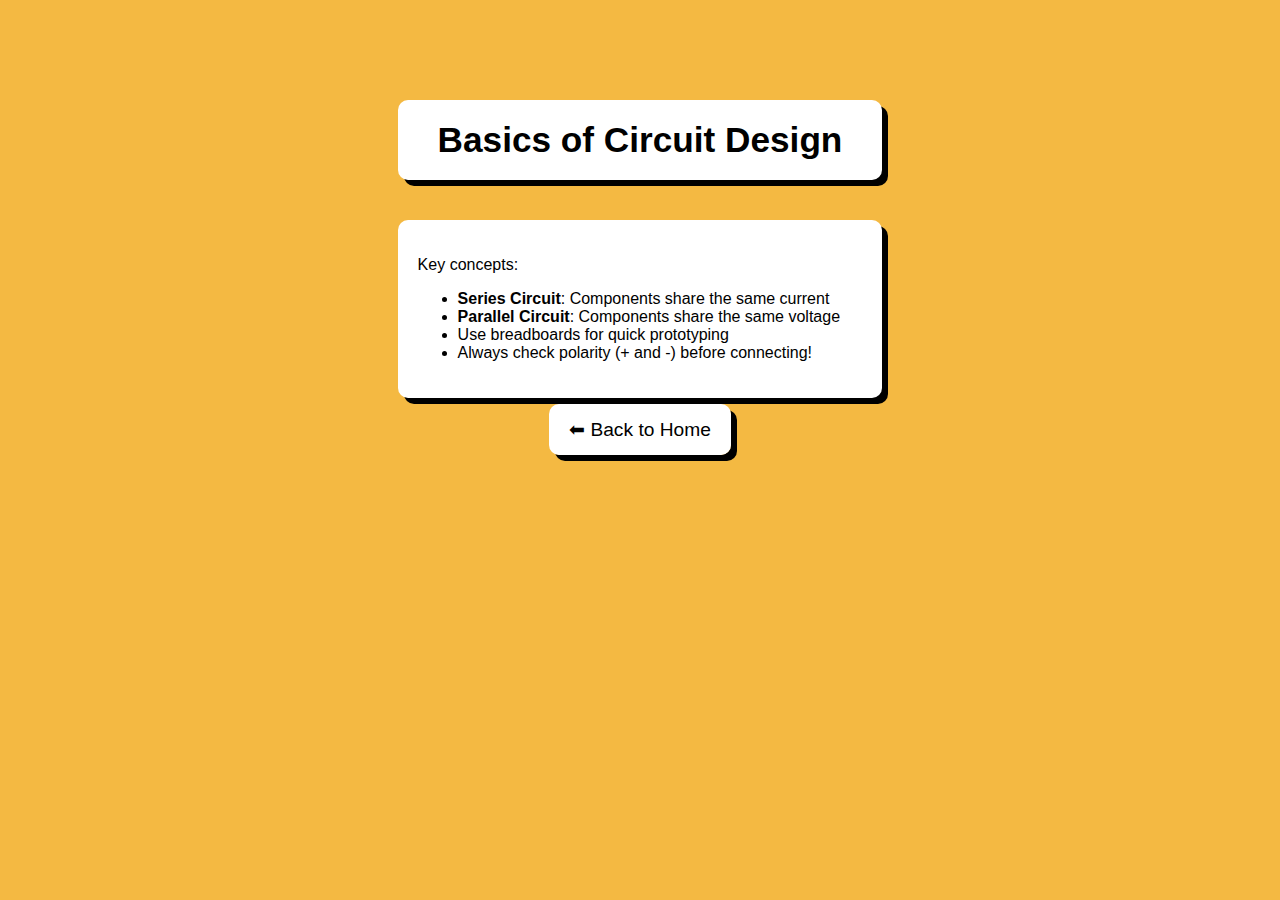
<file: circuit.html>
<!DOCTYPE html>
<html lang="en">
<head>
  <meta charset="UTF-8">
  <meta name="viewport" content="width=device-width, initial-scale=1.0">
  <title>Circuit Design</title>
  <link rel="stylesheet" href="style.css">
</head>
<body>
  <div class="container">
    <div class="title-box">
      <h1>Basics of Circuit Design</h1>
    </div>

    <div class="content-box">
      <p>Key concepts:</p>
      <ul>
        <li><b>Series Circuit</b>: Components share the same current</li>
        <li><b>Parallel Circuit</b>: Components share the same voltage</li>
        <li>Use breadboards for quick prototyping</li>
        <li>Always check polarity (+ and -) before connecting!</li>
      </ul>
    </div>

    <a href="index.html" class="btn">⬅ Back to Home</a>
  </div>
</body>
</html>
</file>
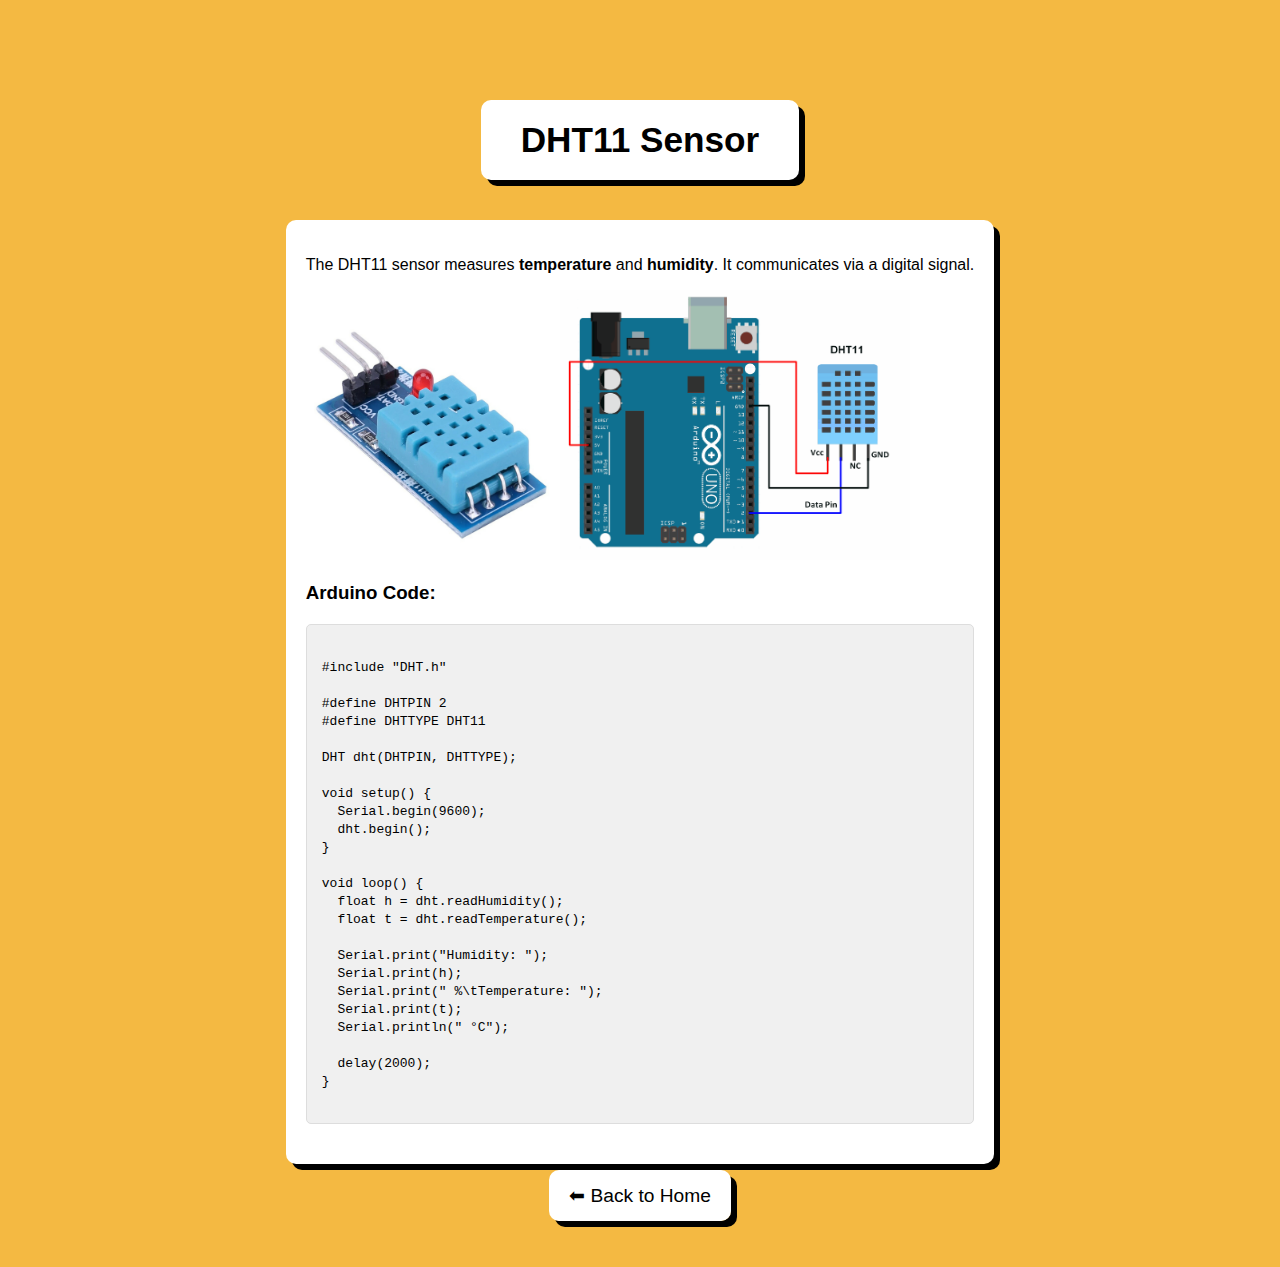
<file: dht11.html>
<!DOCTYPE html>
<html lang="en">
<head>
  <meta charset="UTF-8">
  <meta name="viewport" content="width=device-width, initial-scale=1.0">
  <title>DHT11 Sensor</title>
  <link rel="stylesheet" href="style.css">
</head>
<body>
  <div class="container">
    <div class="title-box">
      <h1>DHT11 Sensor</h1>
    </div>

    <div class="content-box">
      <p>The DHT11 sensor measures <b>temperature</b> and <b>humidity</b>. It communicates via a digital signal.</p>

      <!-- Add sensor and circuit images here -->
      <div class="sensor-images">
        <img src="images/dht11-sensor.jpg" alt="DHT11 Sensor Module" width="250">
        <img src="images/dht11-circuit.png" alt="DHT11 Circuit Diagram" width="350">
      </div>

      <h3>Arduino Code:</h3>
      <pre><code>
#include "DHT.h"

#define DHTPIN 2
#define DHTTYPE DHT11

DHT dht(DHTPIN, DHTTYPE);

void setup() {
  Serial.begin(9600);
  dht.begin();
}

void loop() {
  float h = dht.readHumidity();
  float t = dht.readTemperature();

  Serial.print("Humidity: ");
  Serial.print(h);
  Serial.print(" %\tTemperature: ");
  Serial.print(t);
  Serial.println(" °C");

  delay(2000);
}
      </code></pre>
    </div>

    <a href="index.html" class="btn">⬅ Back to Home</a>
  </div>
</body>
</html>
</file>
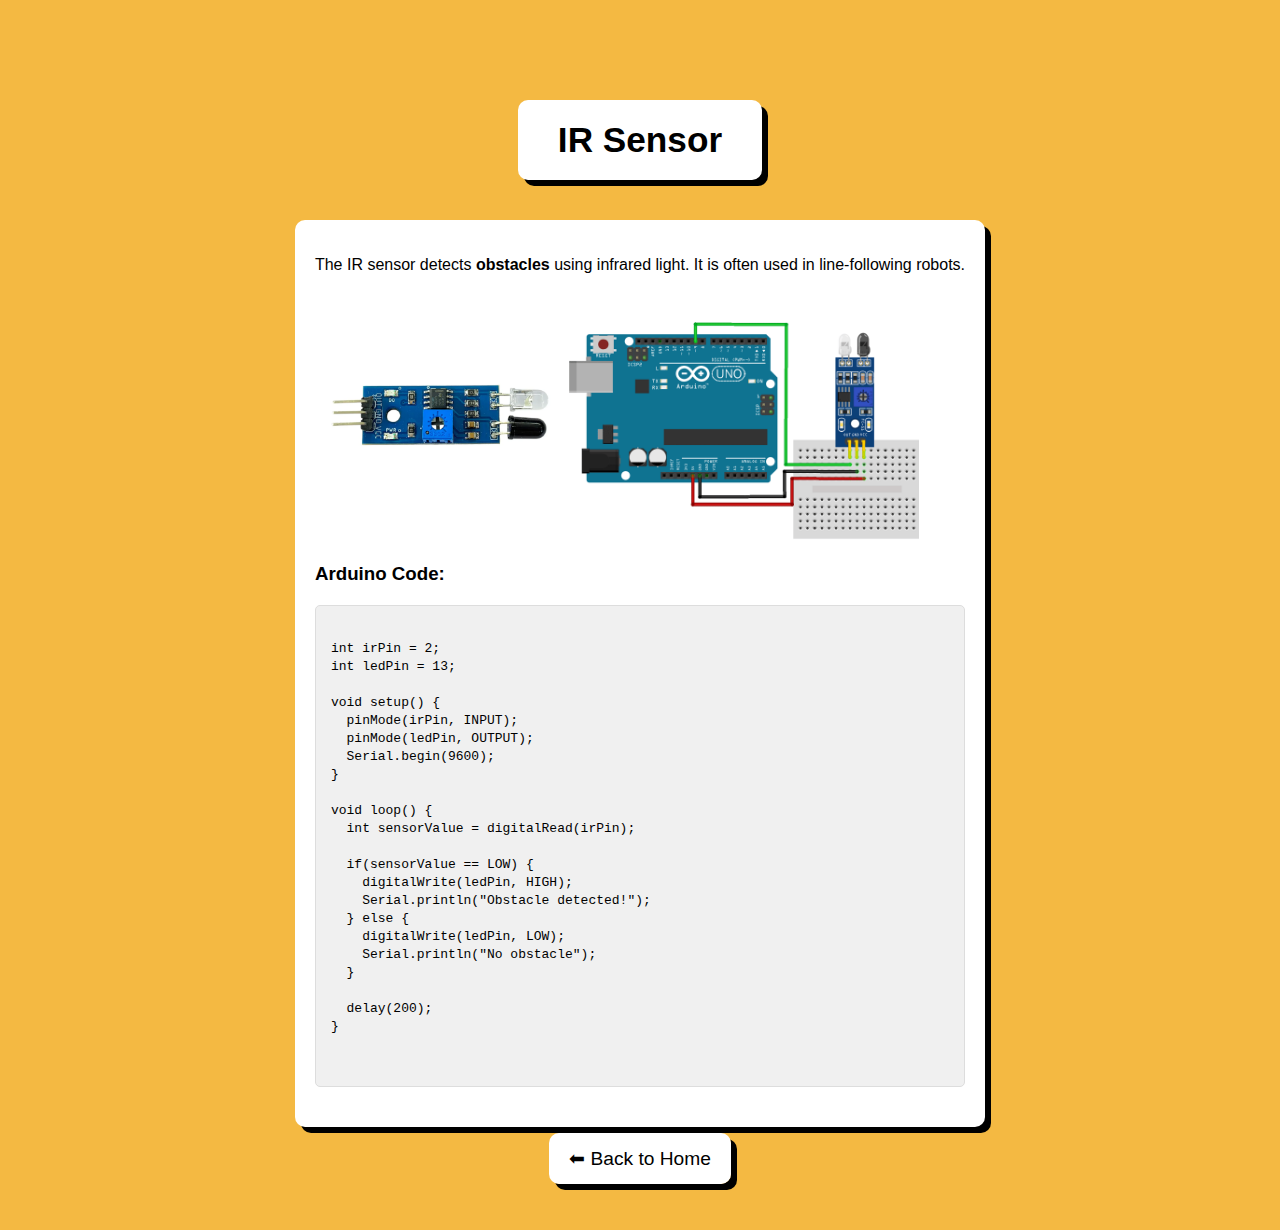
<file: ir.html>
<!DOCTYPE html>
<html lang="en">
<head>
  <meta charset="UTF-8">
  <meta name="viewport" content="width=device-width, initial-scale=1.0">
  <title>IR Sensor</title>
  <link rel="stylesheet" href="style.css">
</head>
<body>
  <div class="container">
    <div class="title-box">
      <h1>IR Sensor</h1>
    </div>

    <div class="content-box">
      <p>The IR sensor detects <b>obstacles</b> using infrared light. It is often used in line-following robots.</p>

      <div class="sensor-images">
        <img src="images/ir-sensor.jpg" alt="IR Sensor Module" width="250">
        <img src="images/ir-circuit.png" alt="IR Circuit Diagram" width="350">
      </div>

      <h3>Arduino Code:</h3>
      <pre><code>
int irPin = 2;
int ledPin = 13;

void setup() {
  pinMode(irPin, INPUT);
  pinMode(ledPin, OUTPUT);
  Serial.begin(9600);
}

void loop() {
  int sensorValue = digitalRead(irPin);
  
  if(sensorValue == LOW) {
    digitalWrite(ledPin, HIGH);
    Serial.println("Obstacle detected!");
  } else {
    digitalWrite(ledPin, LOW);
    Serial.println("No obstacle");
  }
  
  delay(200);
}

      </code></pre>
    </div>

    <a href="index.html" class="btn">⬅ Back to Home</a>
  </div>
</body>
</html>
</file>
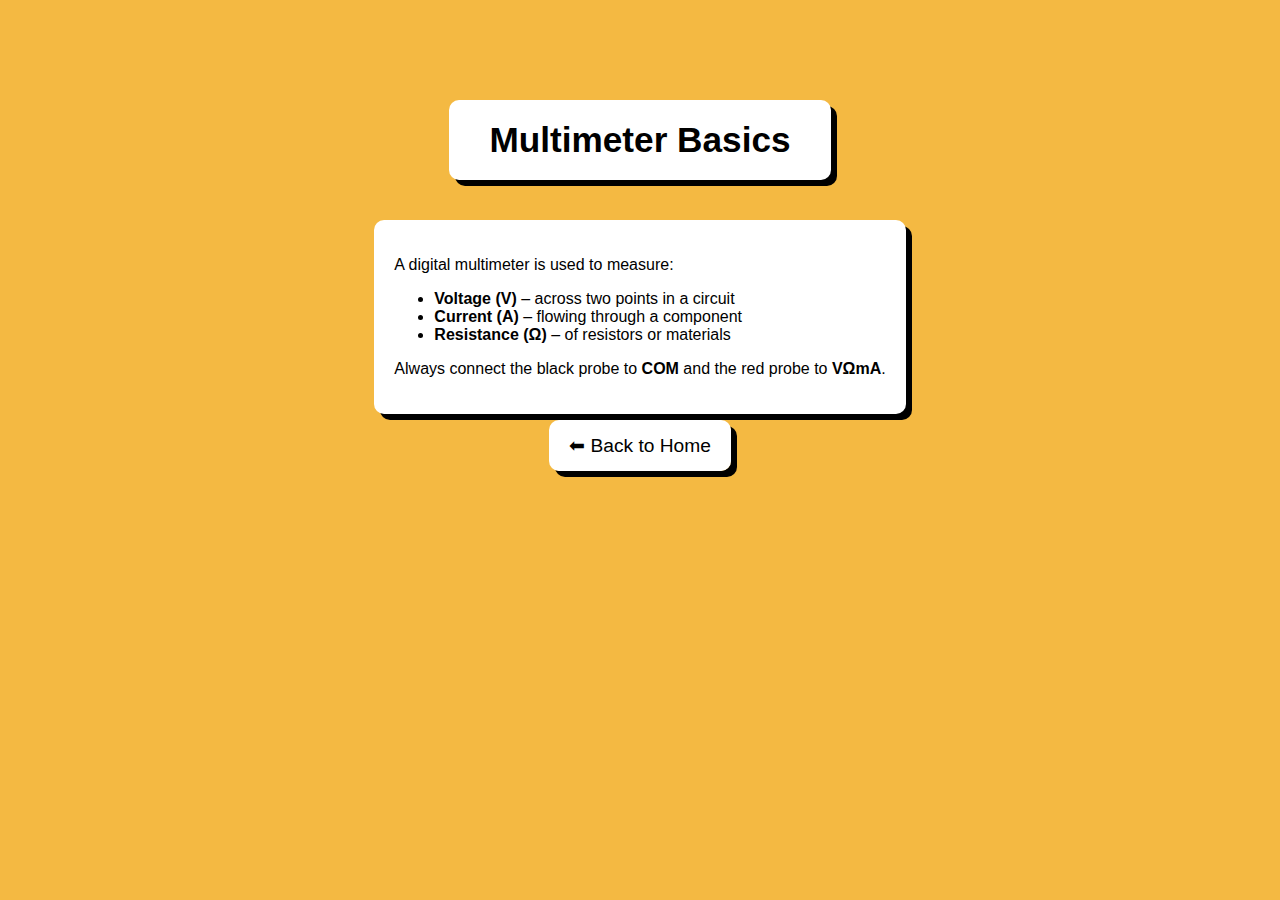
<file: multimeter.html>
<!DOCTYPE html>
<html lang="en">
<head>
  <meta charset="UTF-8">
  <meta name="viewport" content="width=device-width, initial-scale=1.0">
  <title>Multimeter Basics</title>
  <link rel="stylesheet" href="style.css">
</head>
<body>
  <div class="container">
    <div class="title-box">
      <h1>Multimeter Basics</h1>
    </div>

    <div class="content-box">
      <p>A digital multimeter is used to measure:</p>
      <ul>
        <li><b>Voltage (V)</b> – across two points in a circuit</li>
        <li><b>Current (A)</b> – flowing through a component</li>
        <li><b>Resistance (Ω)</b> – of resistors or materials</li>
      </ul>
      <p>Always connect the black probe to <b>COM</b> and the red probe to <b>VΩmA</b>.</p>
    </div>

    <a href="index.html" class="btn">⬅ Back to Home</a>
  </div>
</body>
</html>
</file>
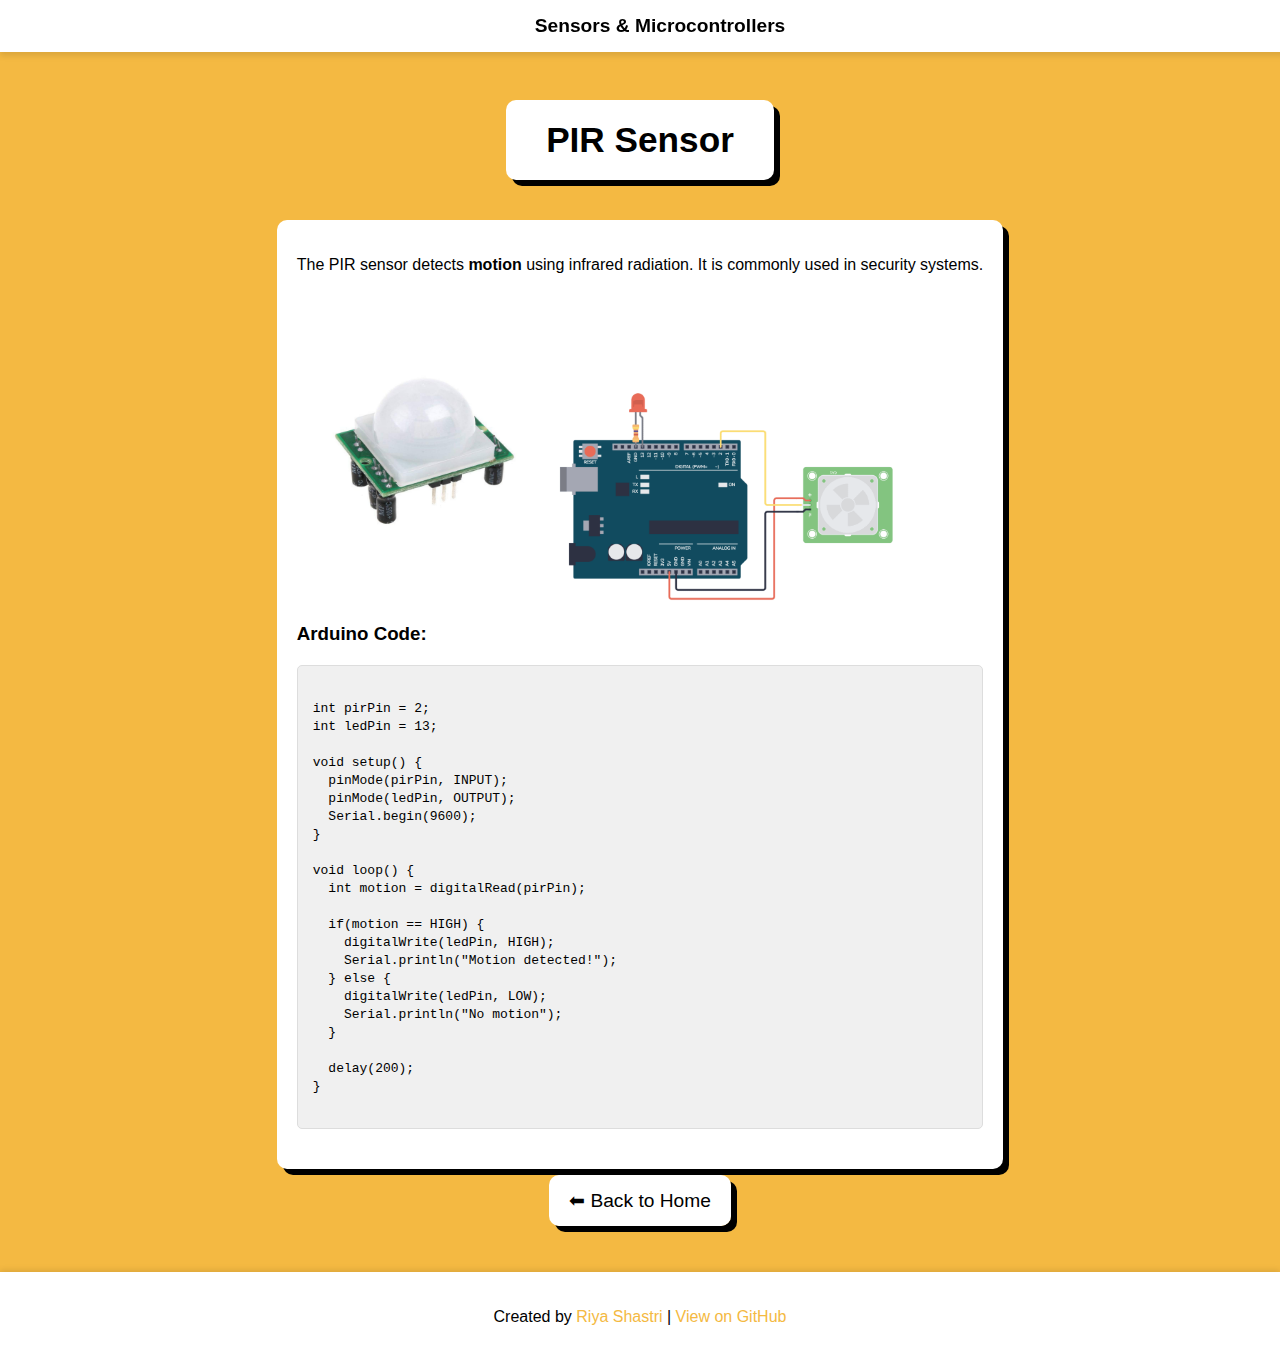
<file: pir.html>
<!DOCTYPE html>
<html lang="en">
<head>
  <meta charset="UTF-8">
  <meta name="viewport" content="width=device-width, initial-scale=1.0">
  <title>PIR Sensor</title>
  <link rel="stylesheet" href="style.css">
  <link rel="icon" type="image/png" href="images/favicon.png">
</head>
<body>
  <nav>
  <a href="index.html" class="nav-brand">Sensors & Microcontrollers</a>
</nav>

  <div class="container">
    <div class="title-box">
      <h1>PIR Sensor</h1>
    </div>

    <div class="content-box">
      <p>The PIR sensor detects <b>motion</b> using infrared radiation. It is commonly used in security systems.</p>

      <div class="sensor-images">
        <img src="images/pir-sensor.jpg" alt="PIR Sensor Module" width="250">
        <img src="images/pir-circuit.png" alt="PIR Circuit Diagram" width="350">
      </div>

      <h3>Arduino Code:</h3>
      <pre><code>
int pirPin = 2;
int ledPin = 13;

void setup() {
  pinMode(pirPin, INPUT);
  pinMode(ledPin, OUTPUT);
  Serial.begin(9600);
}

void loop() {
  int motion = digitalRead(pirPin);
  
  if(motion == HIGH) {
    digitalWrite(ledPin, HIGH);
    Serial.println("Motion detected!");
  } else {
    digitalWrite(ledPin, LOW);
    Serial.println("No motion");
  }
  
  delay(200);
}
      </code></pre>
    </div>

    <a href="index.html" class="btn back-btn">⬅ Back to Home</a>
  </div>

  <footer>
    <p>Created by <a href="https://github.com/riyashastri4" target="_blank">Riya Shastri</a> | 
      <a href="https://github.com/riyashastri4/Sensors-and-microcontrollers" target="_blank">View on GitHub</a>
    </p>
  </footer>
</body>
</html>
</file>
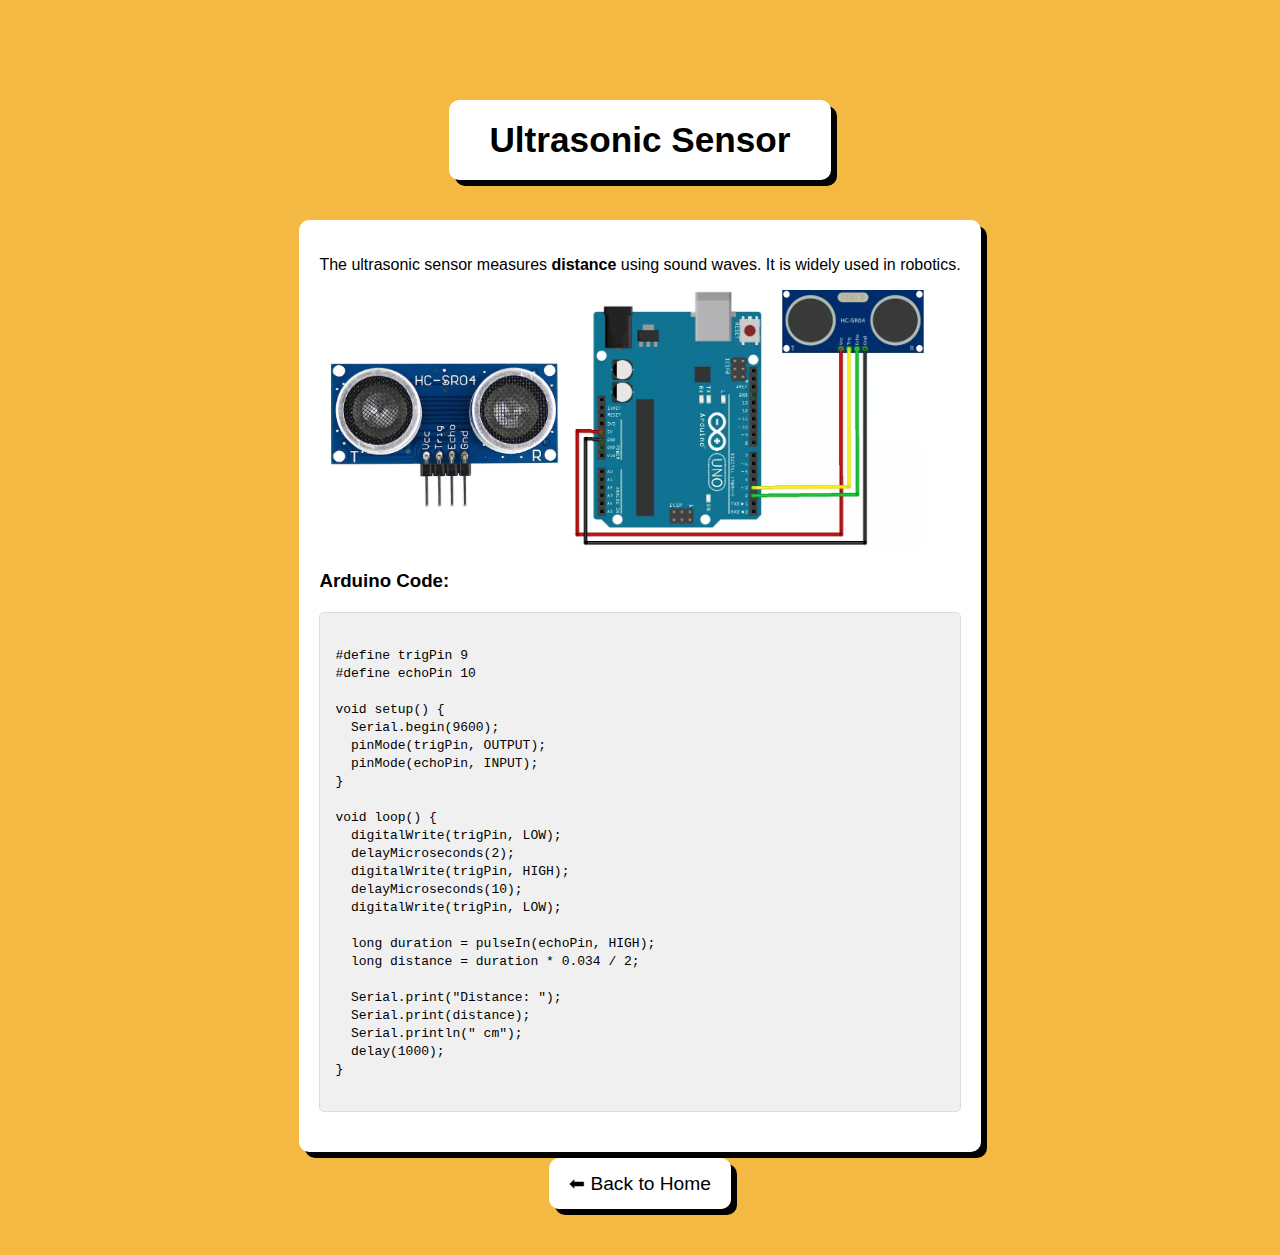
<file: ultrasonic.html>
<!DOCTYPE html>
<html lang="en">
<head>
  <meta charset="UTF-8">
  <meta name="viewport" content="width=device-width, initial-scale=1.0">
  <title>Ultrasonic Sensor</title>
  <link rel="stylesheet" href="style.css">
</head>
<body>
  <div class="container">
    <div class="title-box">
      <h1>Ultrasonic Sensor</h1>
    </div>

    <div class="content-box">
      <p>The ultrasonic sensor measures <b>distance</b> using sound waves. It is widely used in robotics.</p>

      <div class="sensor-images">
        <img src="images/ultrasonic-sensor.jpg" alt="Ultrasonic Sensor Module" width="250">
        <img src="images/ultrasonic-circuit.png" alt="Ultrasonic Circuit Diagram" width="350">
      </div>

      <h3>Arduino Code:</h3>
      <pre><code>
#define trigPin 9
#define echoPin 10

void setup() {
  Serial.begin(9600);
  pinMode(trigPin, OUTPUT);
  pinMode(echoPin, INPUT);
}

void loop() {
  digitalWrite(trigPin, LOW);
  delayMicroseconds(2);
  digitalWrite(trigPin, HIGH);
  delayMicroseconds(10);
  digitalWrite(trigPin, LOW);

  long duration = pulseIn(echoPin, HIGH);
  long distance = duration * 0.034 / 2;

  Serial.print("Distance: ");
  Serial.print(distance);
  Serial.println(" cm");
  delay(1000);
}
      </code></pre>
    </div>

    <a href="index.html" class="btn">⬅ Back to Home</a>
  </div>
</body>
</html>
</file>
<file: style.css>
/* Base Styles */
body {
  margin: 0;
  font-family: Arial, sans-serif;
  background-color: #f4b942;
  display: flex;
  flex-direction: column;
  min-height: 100vh;
}

/* Navigation */
nav {
  background: white;
  padding: 15px 20px;
  box-shadow: 0 4px 6px rgba(0, 0, 0, 0.1);
  position: fixed;
  width: 100%;
  top: 0;
  left: 0;
  z-index: 1000;
  text-align: center;
}

.nav-brand {
  font-weight: bold;
  font-size: 1.2em;
  text-decoration: none;
  color: black;
}

/* Container */
.container {
  text-align: center;
  margin: 80px auto 40px;
  padding: 20px;
  flex: 1;
}

/* Title Box */
.title-box {
  background: white;
  display: inline-block;
  padding: 20px 40px;
  border-radius: 10px;
  box-shadow: 6px 6px 0px black;
  margin-bottom: 40px;
}

.title-box h1 {
  margin: 0;
  font-size: 2.2em;
  font-weight: bold;
}

.title-box p {
  margin: 5px 0 0;
  font-style: italic;
}

/* Buttons */
.buttons {
  display: grid;
  grid-template-columns: repeat(3, 1fr);
  gap: 20px;
  max-width: 800px;
  margin: 0 auto;
}

.btn {
  background: white;
  padding: 15px 20px;
  text-decoration: none;
  color: black;
  font-size: 1.2em;
  border-radius: 10px;
  box-shadow: 6px 6px 0px black;
  transition: transform 0.1s ease-in-out, background 0.3s;
}

.btn:hover {
  transform: translateY(-3px);
  background: #fff7e6;
}

/* Content Box */
.content-box {
  background: white;
  padding: 20px;
  border-radius: 10px;
  box-shadow: 6px 6px 0px black;
  margin-bottom: 20px;
  text-align: left;
  max-width: 700px;
  margin-left: auto;
  margin-right: auto;
}

.content-box pre {
  background-color: #f0f0f0 !important;
  padding: 15px !important;
  border-radius: 5px !important;
  overflow-x: auto !important;
  border: 1px solid #ddd !important;
  font-family: 'Courier New', monospace !important;
  margin: 20px 0 !important;
}

.content-box code {
  background-color: transparent !important;
}

/* Footer */
footer {
  text-align: center;
  padding: 20px;
  background: white;
  box-shadow: 0 -2px 6px rgba(0, 0, 0, 0.1);
}

footer a {
  color: #f4b942;
  text-decoration: none;
}

/* Mobile Responsiveness */
@media (max-width: 768px) {
  .buttons {
    grid-template-columns: 1fr !important;
  }
  nav {
    padding: 10px;
  }
}
</file>
